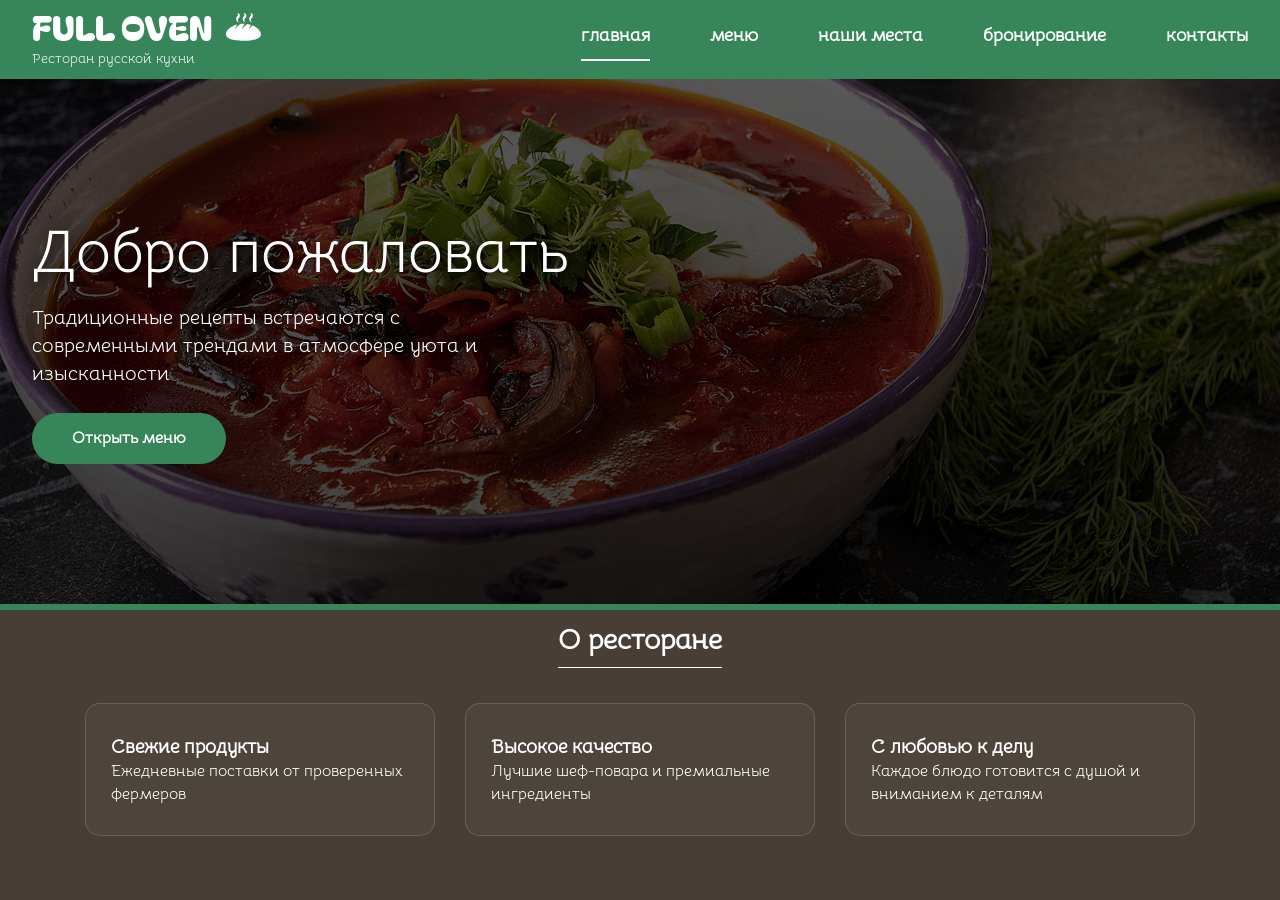
<file: frontend/index.html>
<!DOCTYPE html>
<html lang="ru">
<head>
    <meta charset="UTF-8">
    <meta name="viewport" content="width=device-width, initial-scale=1.0">
    <title>FullOven</title>
    <link rel="stylesheet" href="css/style.css">
</head>
<body>

    <header class="header">
        <div class="container header-content">
            <div class="logo">
                <div class="logo-top">
                    <span class="logo-name">FULL OVEN</span>
                    <img src="images/Group.svg" alt="icon" class="logo-icon">
                </div>
                <p class="logo-sub">Ресторан русской кухни</p>
            </div>
            <nav class="nav">
                <a href="#" class="nav-link active">главная</a>
                <a href="#menu" class="nav-link">меню</a>
                <a href="#" class="nav-link">наши места</a>
                <a href="#" class="nav-link">бронирование</a>
                <a href="#" class="nav-link">контакты</a>
                <div class="nav-underline"></div>
            </nav>
        </div>
    </header>

    <section class="hero">
        <div class="container">
            <div class="hero-content">
                <h1>Добро пожаловать</h1>
                <p>Традиционные рецепты встречаются с современными трендами в атмосфере уюта и изысканности</p>
                <a href="#menu" class="btn">Открыть меню</a>
            </div>
        </div>
    </section>

    <section class="about">
        <div class="container">
            <h2 class="section-title">О ресторане</h2>
            <div class="features">
                <div class="feature-card">
                    <h3>Свежие продукты</h3>
                    <p>Ежедневные поставки от проверенных фермеров</p>
                </div>
                <div class="feature-card">
                    <h3>Высокое качество</h3>
                    <p>Лучшие шеф-повара и премиальные ингредиенты</p>
                </div>
                <div class="feature-card">
                    <h3>С любовью к делу</h3>
                    <p>Каждое блюдо готовится с душой и вниманием к деталям</p>
                </div>
            </div>
        </div>
    </section>

    <script>
        const nav = document.querySelector('.nav');
        const links = document.querySelectorAll('.nav-link');
        const underline = document.querySelector('.nav-underline');

        function moveUnderline(element) {
            underline.style.left = element.offsetLeft + 'px';
            underline.style.width = element.offsetWidth + 'px';
        }

        window.addEventListener('load', () => moveUnderline(document.querySelector('.nav-link.active')));

        links.forEach(link => {
            link.addEventListener('click', () => {
                links.forEach(l => l.classList.remove('active'));
                link.classList.add('active');
                moveUnderline(link);
            });
        });
    </script>
</body>
</html>
</file>
<file: frontend/css/style.css>
@font-face {
    font-family: 'BagelFatOne';
    src: url('../fonts/BagelFatOne-Regular.ttf') format('truetype');
}
@font-face {
    font-family: 'Bellota';
    src: url('../fonts/Bellota-Regular.ttf') format('truetype');
}

:root {
    --header-green: #378659;
    --main-bg: #483E35;
    --text-white: #ffffff;
}

* { box-sizing: border-box; }

body {
    margin: 0;
    padding: 0;
    font-family: 'Bellota', sans-serif;
    background-color: var(--main-bg);
    color: var(--text-white);
    line-height: 1.4;
    overflow-x: hidden;
    padding-top: 70px;
}

.container {
    max-width: 1240px;
    width: 92%;
    margin: 0 auto;
}

.header {
    background-color: var(--header-green);
    padding: 8px 0;
    position: fixed;
    top: 0;
    left: 0;
    width: 100%;
    z-index: 1000;
}

.header-content {
    display: flex;
    justify-content: space-between;
    align-items: center;
}

.nav {
    display: flex;
    position: relative;
    padding-bottom: 5px;
}

.nav-link {
    color: white;
    text-decoration: none;
    margin-left: 30px;
    font-size: 18px;
    font-weight: bold;
    text-transform: lowercase;
}

.nav-underline {
    position: absolute;
    bottom: -5px;
    height: 2px;
    background: white;
    transition: all 0.4s cubic-bezier(0.4, 0, 0.2, 1);
}

.logo-name { font-family: 'BagelFatOne', cursive; font-size: 34px; line-height: 1; }
.logo-icon { width: 35px; margin-left: 10px; }
.logo-sub { font-size: 12px; margin-top: 2px; opacity: 0.9; }

.hero {
    height: 60vh; 
    min-height: 450px;
    position: relative; 
    background: linear-gradient(rgba(0,0,0,0.65), rgba(0,0,0,0.75)), 
                url('../images/borsch.jpg') center/cover no-repeat;
    display: flex;
    align-items: center;
    border-bottom: 6px solid var(--header-green);
    margin-bottom: 0;
}

.hero h1 { 
    font-size: 60px; 
    margin: 0 0 10px 0; 
    font-weight: normal;
    text-shadow: 2px 2px 8px rgba(0,0,0,0.5);
}

.hero p { 
    font-size: 20px; 
    max-width: 480px; 
    margin-bottom: 25px; 
}

.btn {
    display: inline-block;
    background: var(--header-green);
    color: white;
    padding: 14px 40px;
    text-decoration: none;
    border-radius: 40px;
    font-weight: bold;
}

.about { 
    padding: 10px 0 50px;
    text-align: center; 
}

.section-title { 
    font-size: 28px; 
    margin-bottom: 35px; 
    display: inline-block;
    border-bottom: 1px solid white;
    padding-bottom: 8px;
    margin-top: 0;
}

.features {
    display: flex;
    justify-content: center;
    gap: 30px;
}

.feature-card {
    flex: 0 1 350px;
    background: rgba(255, 255, 255, 0.03);
    border: 1px solid rgba(255, 255, 255, 0.15);
    border-radius: 15px;
    padding: 30px 25px;
    text-align: left;
}





/* 1. БАЗОВЫЕ НАСТРОЙКИ */
@font-face {
    font-family: 'BagelFatOne';
    src: url('../fonts/BagelFatOne-Regular.ttf') format('truetype');
}
@font-face {
    font-family: 'Bellota';
    src: url('../fonts/Bellota-Regular.ttf') format('truetype');
}

:root {
    --main-bg: #483E35;
    --header-green: #378659;
    --card-beige: #C8B397;
    --sidebar-brown: #6D6155;
    --text-white: #ffffff;
}

* {
    margin: 0;
    padding: 0;
    box-sizing: border-box;
}

body {
    font-family: 'Bellota', sans-serif;
    background-color: var(--main-bg);
    color: var(--text-white);
    line-height: 1.4;
}

.container {
    max-width: 1400px; /* Увеличил ширину для 4-х карточек + сайдбара */
    width: 95%;
    margin: 0 auto;
}

/* 2. ШАПКА */
.header {
    background-color: var(--header-green);
    padding: 10px 0;
    position: fixed;
    top: 0;
    width: 100%;
    z-index: 1000;
}

.header-content {
    display: flex;
    justify-content: space-between;
    align-items: center;
}

.logo-name { font-family: 'BagelFatOne', cursive; font-size: 34px; line-height: 1; }
.logo-sub { font-size: 14px; opacity: 0.9; }

.nav {
    display: flex;
    gap: 30px;
    position: relative;
    padding-bottom: 8px;
}

.nav-link {
    text-decoration: none;
    color: white;
    font-size: 18px;
}

.nav-underline {
    position: absolute;
    bottom: -5px;
    height: 2px;
    background: white;
    width: 0; /* ДОБАВЬ ЭТУ СТРОКУ */
    transition: all 0.4s cubic-bezier(0.4, 0, 0.2, 1);
}

/* 3. ОБЩАЯ РАСКЛАДКА МЕНЮ */
.menu-page {
    padding-top: 140px;
    padding-bottom: 60px;
}

.menu-title-block {
    text-align: center;
    margin-bottom: 40px;
}

/* КОНТЕЙНЕР ДЛЯ САЙДБАРА И ГРИДА */
.menu-container-flex {
    display: flex;
    gap: 30px;
    align-items: flex-start;
}

/* 4. БОКОВАЯ ПАНЕЛЬ (SIDEBAR) */
.sidebar {
    width: 260px;
    background: var(--sidebar-brown);
    padding: 30px 20px;
    border-radius: 30px;
    flex-shrink: 0; /* Чтобы не сжимался */
}

.search-box input {
    width: 100%;
    padding: 12px 15px;
    border-radius: 20px;
    border: none;
    background: var(--card-beige);
    color: #483E35;
    margin-bottom: 25px;
    font-family: 'Bellota', sans-serif;
}

.filter-group h3 {
    font-size: 18px;
    margin-bottom: 20px;
    font-weight: 400;
}

.filter-item {
    display: flex;
    align-items: center;
    gap: 12px;
    margin-bottom: 15px;
    cursor: pointer;
    font-size: 16px;
}

.filter-item input[type="checkbox"] {
    width: 18px;
    height: 18px;
    cursor: pointer;
}

/* 5. СЕТКА КАРТОЧЕК (4 В РЯД) */
.menu-grid {
    display: grid;
    /* Четко 4 колонки одинаковой ширины */
    grid-template-columns: repeat(4, 1fr); 
    gap: 20px;
    width: 100%;
}

.menu-card {
    background: var(--card-beige);
    border-radius: 20px;
    overflow: hidden;
    box-shadow: 0px 4px 10px rgba(0, 0, 0, 0.2);
    transition: transform 0.3s ease;
}

.menu-card:hover { transform: translateY(-5px); }

.card-image-wrapper {
    position: relative;
    height: 160px; /* Уменьшил высоту для 4-х в ряд */
}

.card-img { width: 100%; height: 100%; object-fit: cover; }

.card-price {
    position: absolute;
    top: 10px;
    right: 10px;
    background: rgba(72, 62, 53, 0.7);
    padding: 3px 10px;
    border-radius: 12px;
    font-size: 12px;
    color: white;
}

.card-content { padding: 15px; }
.card-title { font-size: 20px; margin-bottom: 5px; }
.card-text { font-size: 12px; line-height: 1.3; opacity: 0.9; }

/* 6. АДАПТИВНОСТЬ */
@media (max-width: 1200px) {
    .menu-grid { grid-template-columns: repeat(2, 1fr); }
}

@media (max-width: 900px) {
    .menu-container-flex { flex-direction: column; }
    .sidebar { width: 100%; }
    .menu-grid { grid-template-columns: repeat(2, 1fr); }
}



/* --- СТРАНИЦА ЗАВЕДЕНИЙ --- */
.places-page {
    padding-top: 140px;
    padding-bottom: 80px;
    background-color: var(--main-bg);
}

.places-grid {
    display: grid;
    grid-template-columns: repeat(3, 1fr); /* Ровно 3 колонки */
    gap: 40px;
    margin-top: 40px;
}

.place-card {
    display: flex;
    flex-direction: column;
    gap: 20px;
}

.place-info h3 {
    font-size: 28px;
    font-weight: 400;
    margin-bottom: 10px;
}

.place-info p {
    font-size: 16px;
    line-height: 1.5;
    opacity: 0.8;
}

.place-img {
    width: 100%;
    height: 350px; /* Фиксированная высота для ровного ряда */
    object-fit: cover;
    border-radius: 30px; /* Сильное скругление как в Figma */
    box-shadow: 0px 4px 15px rgba(0, 0, 0, 0.3);
}

/* Адаптивность: на планшетах 2 в ряд, на телефонах 1 */
@media (max-width: 1024px) {
    .places-grid { grid-template-columns: repeat(2, 1fr); }
}

@media (max-width: 650px) {
    .places-grid { grid-template-columns: 1fr; }
}


/* --- СТРАНИЦА БРОНИРОВАНИЯ --- */
.booking-page {
    padding-top: 140px;
    padding-bottom: 80px;
    text-align: center;
}

.booking-subtitle {
    font-size: 18px;
    margin: 20px 0 40px;
    opacity: 0.9;
    line-height: 1.5;
}

/* Бежевая карточка формы */
.booking-card {
    background-color: var(--card-beige);
    max-width: 800px;
    margin: 0 auto;
    padding: 50px 40px;
    border-radius: 40px; /* Сильное скругление как на фото */
    box-shadow: 0px 10px 30px rgba(0, 0, 0, 0.2);
}

.booking-form {
    display: flex;
    flex-direction: column;
    gap: 20px;
}

/* Строка с двумя инпутами */
.form-row {
    display: flex;
    gap: 20px;
}

.booking-form input, 
.booking-form textarea {
    width: 100%;
    padding: 15px 20px;
    border-radius: 15px; /* Скругление полей */
    border: none;
    font-family: 'Bellota', sans-serif;
    font-size: 16px;
    background-color: white;
    color: #483E35;
}

/* Поле комментария на всю ширину */
.booking-form textarea {
    resize: none;
}

/* Кнопка "Забронировать" */
.booking-btn {
    background-color: var(--main-bg); /* Темный цвет фона */
    color: white;
    border: none;
    padding: 15px 40px;
    border-radius: 25px;
    font-size: 18px;
    font-family: 'Bellota', sans-serif;
    cursor: pointer;
    align-self: center; /* Центрируем кнопку */
    transition: transform 0.2s, opacity 0.3s;
    margin-top: 10px;
}

.booking-btn:hover {
    opacity: 0.9;
    transform: scale(1.05);
}

/* Адаптивность для мобильных */
@media (max-width: 600px) {
    .form-row {
        flex-direction: column;
    }
    .booking-card {
        padding: 30px 20px;
    }
}


/* --- СТРАНИЦА КОНТАКТОВ --- */
.contacts-page {
    padding-top: 140px;
    padding-bottom: 60px;
}

.contacts-grid {
    display: grid;
    grid-template-columns: repeat(2, 1fr); /* 2 колонки */
    gap: 30px;
    max-width: 900px; /* Сужаем сетку для сходства с макетом */
    margin: 40px auto;
}

.contact-card {
    background-color: var(--card-beige);
    padding: 30px;
    border-radius: 30px;
    color: white;
}

.contact-card h3 {
    font-size: 24px;
    margin-bottom: 20px;
    font-weight: 400;
    /* Центрирование заголовка в карточке как на макете */
    text-align: center; 
}

.contact-card p {
    font-size: 16px;
    line-height: 1.6;
    margin-bottom: 10px;
    opacity: 0.9;
}

.contacts-footer {
    text-align: center;
    margin-top: 40px;
    font-size: 18px;
    line-height: 1.4;
    opacity: 0.8;
}

/* Адаптивность для телефонов */
@media (max-width: 768px) {
    .contacts-grid {
        grid-template-columns: 1fr; /* 1 колонка на мобилках */
    }
}
</file>
